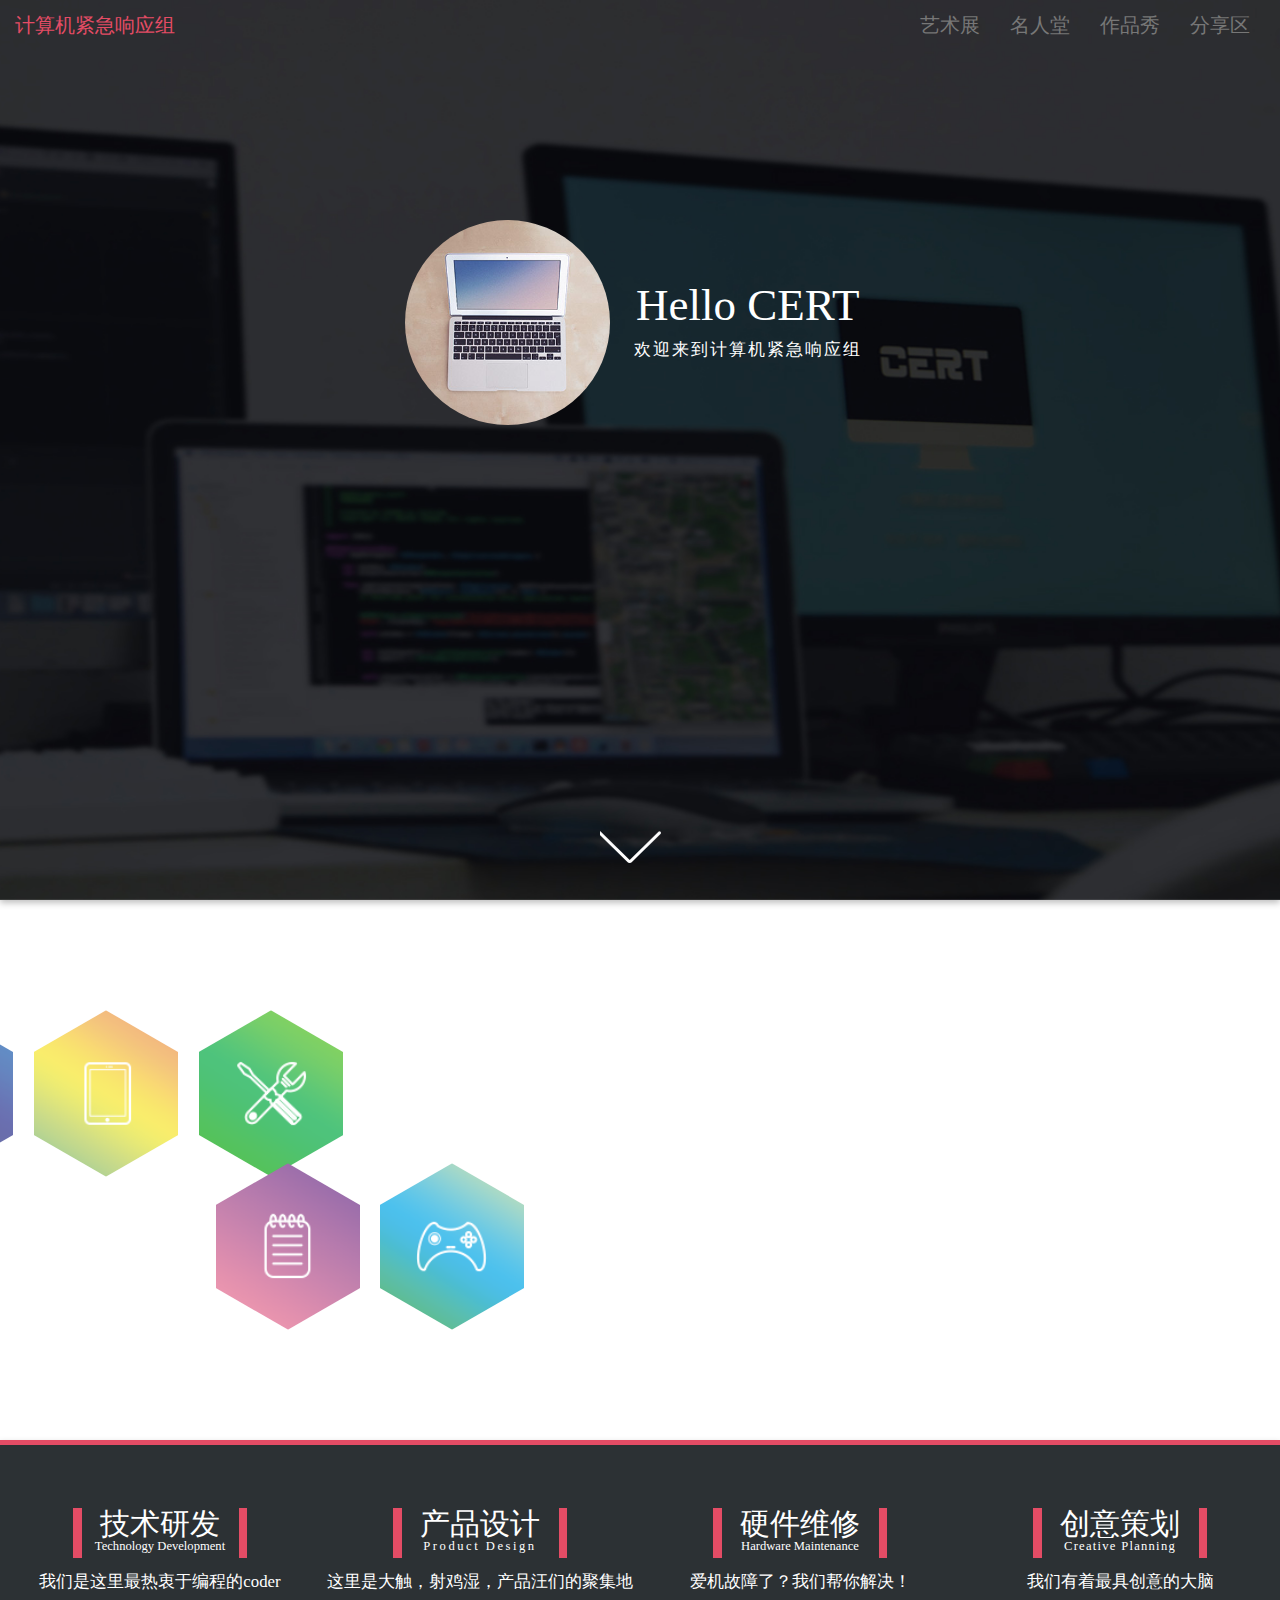
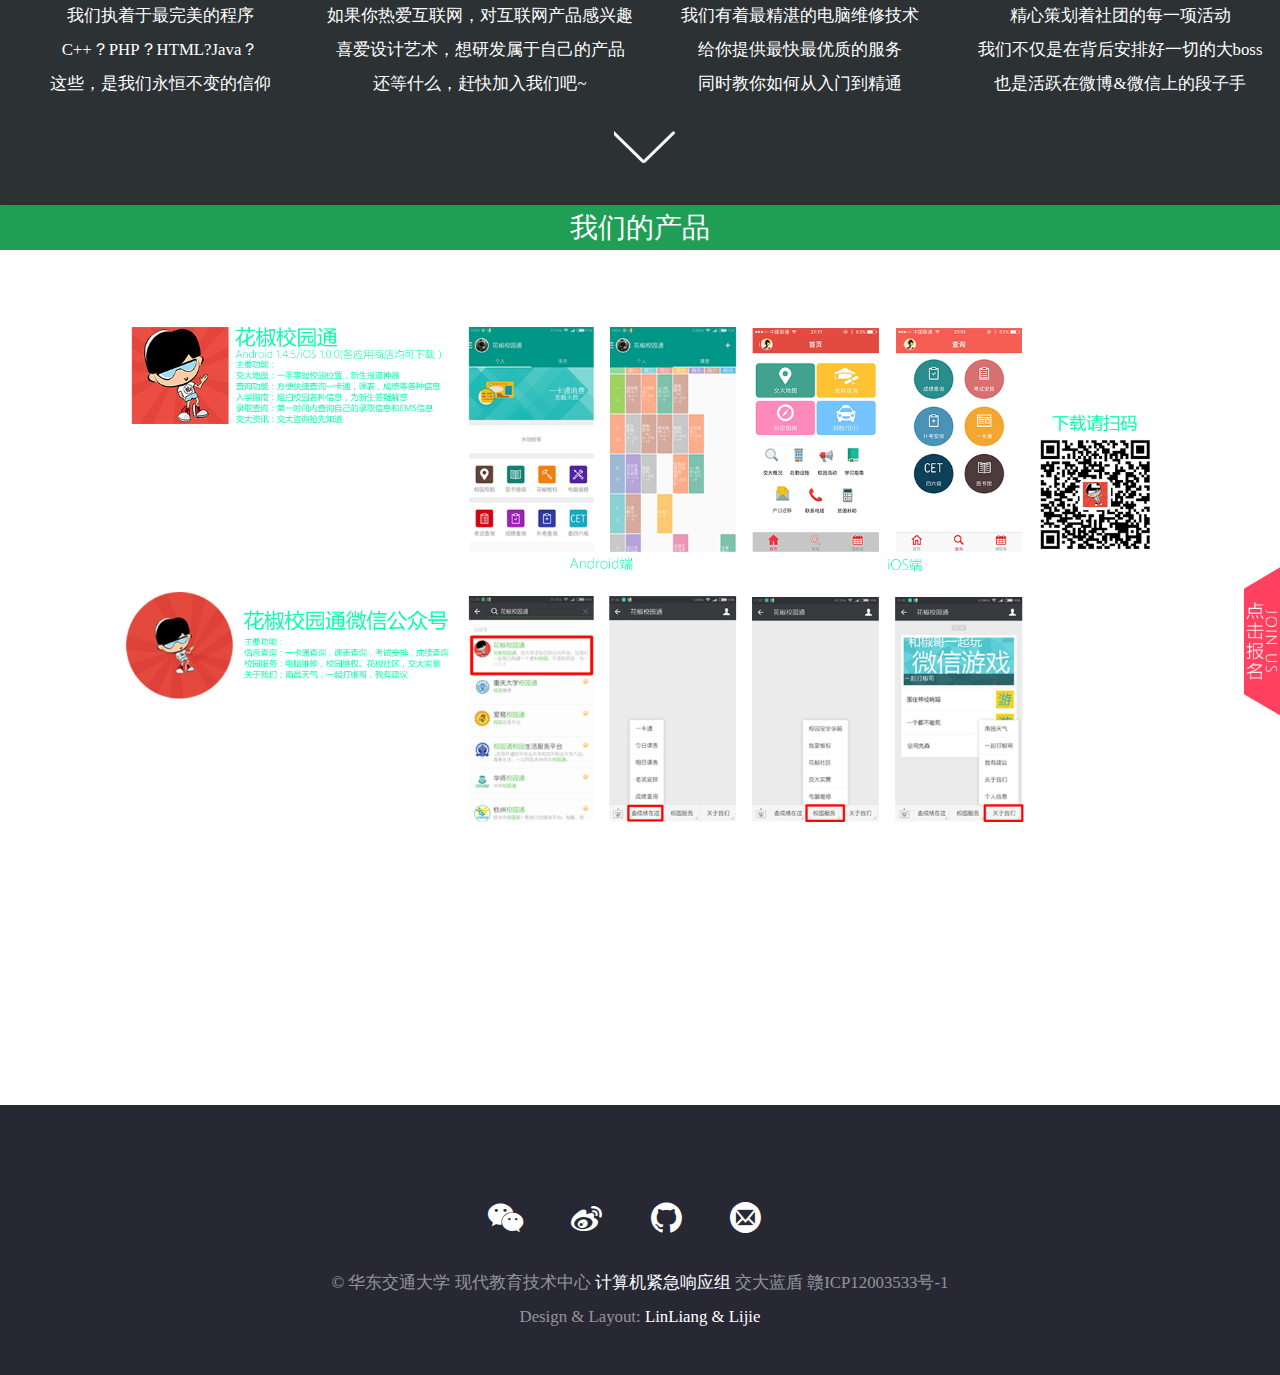
<file: index.html>
<!DOCTYPE html>
<html lang="en">
<head>
    <meta charset="UTF-8">
    <meta name="viewport" content="user-scalable=no, width=device-width, initial-scale=1.0" />
    <title>华东交通大学计算机紧急响应组</title>
    <link rel="stylesheet" type="text/css" href="css/style.css"><!-- 字体图标样式 -->
    <link rel="stylesheet" type="text/css" href="css/bootstrap.min.css">
    <link rel="stylesheet" type="text/css" href="css/main.css">
</head>
<body>
    <div class="container-fluid">
        <!-- 首屏 -->
        <div class="row row1" id="banner">
            <nav class="navbar navbar-default" role="navigation">
               <div class="navbar-header">
                  <button type="button" class="navbar-toggle" data-toggle="collapse" 
                           data-target="#example-navbar-collapse">
                           <span class="sr-only">切换导航</span>
                           <span class="icon-bar"></span>
                           <span class="icon-bar"></span>
                           <span class="icon-bar"></span>
                    </button>
                  <a class="navbar-brand" id="nav-title" href="#">计算机紧急响应组</a>
               </div>
              <!--  右边导航菜单 -->
               <div class="collapse navbar-collapse nav-more" id="example-navbar-collapse">
                  <ul class="nav navbar-nav">
                     <li><a href="#" id="nav-title1">艺术展</a></li>
                     <li><a href="#" id="nav-title2">名人堂</a></li>
                     <li><a href="#" id="nav-title3">作品秀</a></li>
                     <li><a href="#" id="nav-title4">分享区</a></li>
                  </ul>
               </div>
            </nav>
            <div class="content">
                <span class="logo">
                    <img src="images/pic01.jpg" alt="响应组图标">
                </span>
                <header class="bannerWord">
                    <h2>Hello CERT</h2>
                    <p>欢迎来到计算机紧急响应组</p>
                </header>
            </div>
            <a href="javascript:;" class="next" id="next1"></a>
        </div>
        
        <!-- 第二屏 -->
        <div class="row row2" id="one">
            <!-- 六边形部分 -->
            <div class="row row3" id="icons">
                <div class="box">
                    <!--第一行(lineFirst)-->
                    <div class="lineF">
                        <div class="boxF">
                            <div class="boxS">
                                <div class="boxT" style="background-image: url(images/pic10.png);">
                                </div>
                            </div>
                        </div>
                        <div class="boxF">
                            <div class="boxS">
                                <div class="boxT" style="background-image: url(images/pic11.png);">
                                </div>
                            </div>
                        </div>
                        <div class="boxF">
                            <div class="boxS">
                                <div class="boxT" style="background-image: url(images/pic12.png);">

                                </div>
                            </div>
                        </div>

                    </div>
                    <!--第二行(lineSecond)-->
                    <div class="lineS">
                        <div class="boxF">
                            <div class="boxS">
                                <div class="boxT" style="background-image: url(images/pic13.png);">
                                </div>
                            </div>
                        </div>
                        <div class="boxF">
                            <div class="boxS">
                                <div class="boxT" style="background-image: url(images/pic14.png);">
                                </div>
                            </div>
                        </div>
                    </div>
                </div>
            </div>

            <!-- 部门介绍部分 -->
            <div class="row row4" id="about">
                <div class="col-md-3 aboutWord" id="about1">
                    <div class="aboutTitle">
                        <span class="border"></span>
                        <div class="titleCenter">
                        <h2>&nbsp;&nbsp;技术研发&nbsp;&nbsp;</h2>
                        <h3 class="titleEng">Technology Development</h3>
                        </div>
                        <span class="border"></span>
                    </div>
                    <div class="aboutContent">
                        <p>我们是这里最热衷于编程的coder</p>
                        <p>我们执着于最完美的程序</p>
                        <p>C++？PHP？HTML?Java？</p>
                        <p>这些，是我们永恒不变的信仰</p>
                    </div>
                </div>
                <div class="col-md-3 aboutWord" id="about2">
                    <div class="aboutTitle">
                        <span class="border"></span>
                        <div class="titleCenter">
                        <h2>&nbsp;&nbsp;产品设计&nbsp;&nbsp;</h2>
                        <h3 class="titleEng" style="letter-spacing: 0.2em;">Product Design</h3>
                        </div>
                        <span class="border"></span>
                    </div>
                    <div class="aboutContent">
                        <p>这里是大触，射鸡湿，产品汪们的聚集地</p>
                        <p>如果你热爱互联网，对互联网产品感兴趣</p>
                        <p>喜爱设计艺术，想研发属于自己的产品</p>
                        <p>还等什么，赶快加入我们吧~</p>
                    </div>
                </div>
                <div class="col-md-3 aboutWord" id="about3">
                    <div class="aboutTitle">
                        <span class="border"></span>
                        <div class="titleCenter">
                        <h2>&nbsp;&nbsp;硬件维修&nbsp;&nbsp;</h2>
                        <h3 class="titleEng">Hardware Maintenance</h3>
                        </div>
                        <span class="border"></span>
                    </div>
                    <div class="aboutContent">
                        <p>爱机故障了？我们帮你解决！</p>
                        <p>我们有着最精湛的电脑维修技术</p>
                        <p>给你提供最快最优质的服务</p>
                        <p>同时教你如何从入门到精通</p>
                    </div>
                </div>
                <div class="col-md-3 aboutWord" id="about4">
                    <div class="aboutTitle">
                        <span class="border"></span>
                        <div class="titleCenter">
                        <h2>&nbsp;&nbsp;创意策划&nbsp;&nbsp;</h2>
                        <h3 class="titleEng" style="letter-spacing: 0.1em;">Creative Planning</h3>
                        </div>
                        <span class="border"></span>
                    </div>
                    <div class="aboutContent">
                        <p>我们有着最具创意的大脑</p>
                        <p>精心策划着社团的每一项活动</p>
                        <p>我们不仅是在背后安排好一切的大boss</p>
                        <p>也是活跃在微博&微信上的段子手</p>
                    </div>
                </div>
                <div class="col-md-3 aboutWord" id="about5">
                    <div class="aboutTitle">
                        <span class="border"></span>
                        <div class="titleCenter">
                        <h2>&nbsp;&nbsp;神秘部门&nbsp;&nbsp;</h2>
                        <h3 class="titleEng" style="letter-spacing: 0.4em;">Mysterious</h3>
                        </div>
                        <span class="border"></span>
                    </div>
                    <div class="aboutContent">
                        <p>你喜欢神秘吗！</p>
                        <p>在CERT，你都能找到臭味相投的小伙伴</p>
                        <p>我们已经等你很久了！</p>
                        <p>Come on！来CERT一起愉快地探（gao）寻（ji）吧！</p>
                    </div>
                </div>
                <a href="javascript:;" class="next" id="next2"></a>
            </div>
        </div>

        <!-- 报名表 -->
        <div class="row row2" id="three">
            <!-- 图片 -->
            <div class="register">
                <div class="registerTop">
                    <h2>我们的产品</h2>
                </div>
                <div class="row show"><img class="img-responsive imgChange" src="images/pic22.png" alt=""></div>
            </div>
            <!-- 弹出窗部分 -->
            <div class="slideBto">
            </div>
            <div class="slideRight" id="registerFrom">
                <div class="slideRightTop">
                    <p style="padding-top: 1em;padding-left: 1em;">加入我们</p>
                    <p style="padding-left: 1em;">你从未见过如此有逼格的社团</p>
                    <p style="padding-left: 1em;">我们愿一起陪你邂逅这段大学时光</p> 
                </div>
                <form class="slideForm" id="postForm">
                  <p class="infoP">请填写您的报名信息</p>
                    <div class="form-group">
                          <label for="firstname" class="col-md-2 control-label">名字</label>
                          <div class="col-md-9">
                             <input type="text" class="form-control" id="firstname">
                          </div>
                    </div>
                    <div class="form-group">
                         <label for="number" class="col-md-2 control-label">手机</label>
                         <div class="col-md-9">
                            <input type="text" class="form-control" id="number">
                        </div>
                    </div>
                    <div class="form-group">
                         <label for="depart" class="col-md-2 control-label">部门</label>
                         <div class="col-md-9">
                            <select class="form-control" id="depart">
                               <option value="1">产品设计部</option>
                               <option value="2">技术研发部</option>
                               <option value="3">硬件维修部</option>
                               <option value="4">创意策划部</option>
                            </select>
                        </div>
                    </div>
                    <div class="form-group">
                         <label for="grade" class="col-md-2 control-label">年级</label>
                         <div class="col-md-9">
                             <select class="form-control" id="grade">
                                <option value="1">大一</option>
                                <option value="2">大二</option>
                                <option value="3">大三</option>
                                <option value="4">大四</option>
                             </select>
                         </div>
                    </div>
                    <button type="button" id="submit" class="btn btn-soul" onclick="slide()">Join Us</button>
                </form>
                <div class="back"></div>
            </div>
            <div class="slideRight" id="success" style="display: none;">
                <img src="images/pic26.png" alt="成功">
                <div class="back"></div>
            </div>
            <div class="slideRight" id="fail" style="display: none;">
            <img src="images/pic25.png" alt="失败">
                <div class="back"></div>
            </div>
        </div>

        <!-- 页尾 -->
        <div class="row" id="four">
            <footer id="footer">
                <ul class="icons">
                    <li><a href="" target="_blank"><span class="icon icon-wechat"></span></a></li>
                    <li><a href="http://weibo.com/ecjtucert/profile?s=6cm7D0&is_all=1" target="_blank"><span class="icon icon-sina-weibo"></span></a></li>
                    <li><a href="https://github.com/CERTeam" target="_blank"><span class="icon icon-github"></span></a></li>
                    <li><a href="" target="_blank"><span class="icon icon-mail4"></span></a></li>
                </ul>
                <ul class="copyright">
                    <li>© 华东交通大学 现代教育技术中心 <a href="ecjtu.org">计算机紧急响应组 </a>交大蓝盾 赣ICP12003533号-1</li>
                    <li>Design & Layout: <a href="ecjtu.org">
                        LinLiang & Lijie
                    </a></li>
                </ul>
            </footer>
        </div>
    </div>
</body>
<script type="text/javascript" src="js/jquery-1.9.1.js"></script>
<script type="text/javascript" src="js/bootstrap.min.js"></script>
<script type="text/javascript" src="js/main.js"> </script>
<script type="text/javascript">
$(function(){
    $("#submit").click(function(){
        $.ajax({
            url:"text.html",
            type:"post",
            dataType:"json",
            data:$("#postForm").serializeArray(),
            success:function(msg){
                if (msg==0) {
                    alert(msg);
                }else{
                    alert("你好");
                }
            }
        });
    });
})               
</script>
</html>
</file>
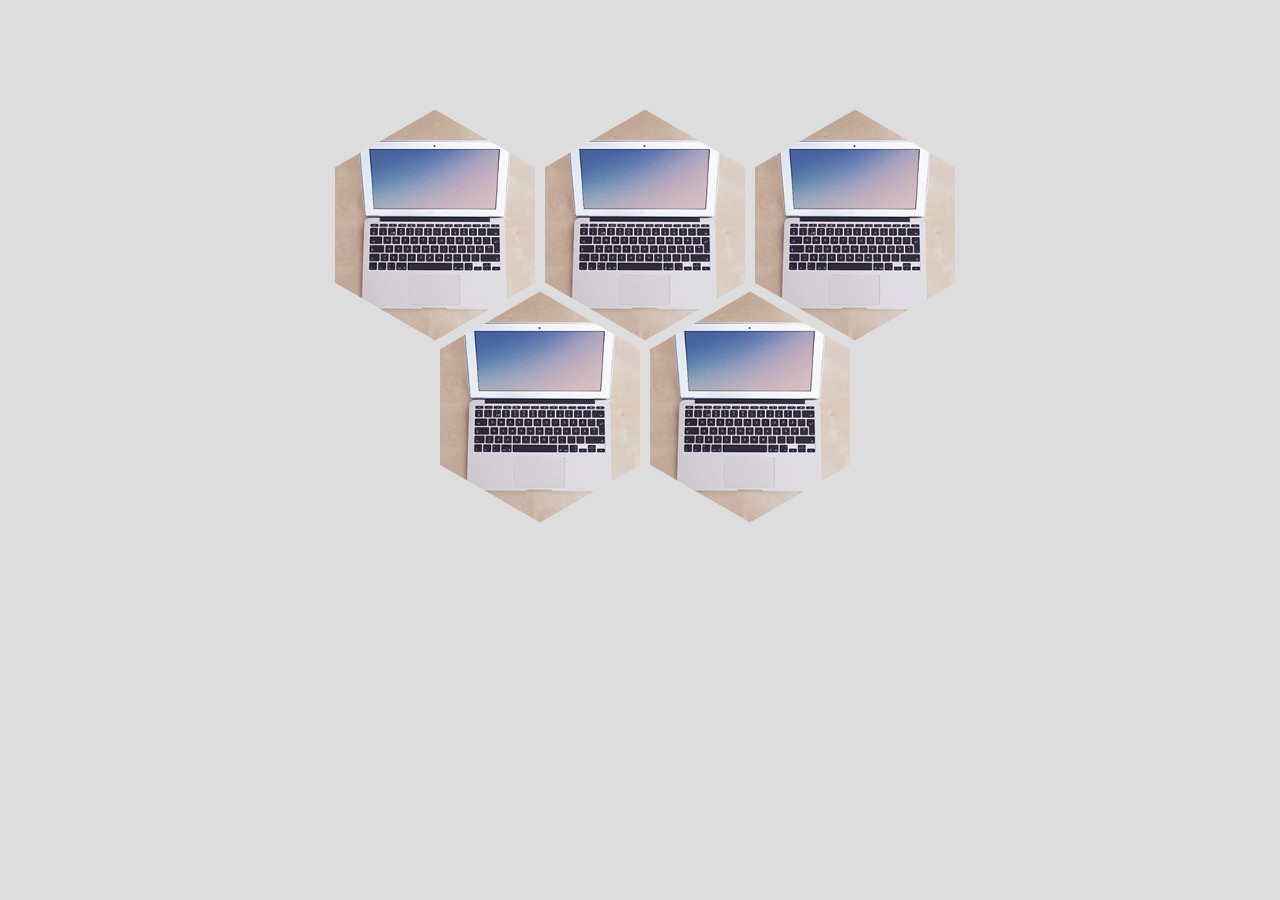
<file: text.html>
<!DOCTYPE html>
<html>
<head>
    <meta http-equiv="Content-Type" content="text/html; charset=utf-8" />
    <title>CSS3 实现六边形图片展示效果</title>
    <style type="text/css">
        body, div, img, ul, li
        {
            margin: 0;
            padding: 0;
        }
        body
        {
            font-size: 12px;
            background-color: #DDD;
            min-width: 1200px;
        }
        ul, ul li
        {
            list-style: none;
        }
        .clear
        {
            clear: both;
        }       
        .box
        {
            position: relative;
            width: 630px;
            margin: 100px auto;
        }
        .lineF, .lineS
        {
            position: absolute;
            visibility: hidden;
        }
        .lineS
        {
            top: 182px;
            left: 105px;
        }
        .boxF, .boxS, .boxT, .overlay
        {
            width: 200px;
            height: 250px;
            overflow: hidden;
        }
        .boxF, .boxS
        {
            visibility: hidden;
        }
        .boxF
        {
            transform: rotate(120deg);
            float: left;
            margin-left: 10px;
            -ms-transform: rotate(120deg);
            -moz-transform: rotate(120deg);
            -webkit-transform: rotate(120deg);
        }
        .boxS
        {
            transform: rotate(-60deg);
            -ms-transform: rotate(-60deg);
            -moz-transform: rotate(-60deg);
            -webkit-transform: rotate(-60deg);
        }
        .boxT
        {
            transform: rotate(-60deg);
            background: no-repeat 50% center;
            background-size: 125% auto;
            -ms-transform: rotate(-60deg);
            -moz-transform: rotate(-60deg);
            -webkit-transform: rotate(-60deg);
            visibility: visible;
        }
        .overlay
        {
            transition: all 250ms ease-in-out 0s;
            display: none;
            position: relative;
        }
        .overlay:hover
        {
            background-color: rgba(0,0,0,0.6);
        }
        .boxT:hover .overlay
        {
            display: block;
        }
        .overlay a
        {
            display: inline-block;
            position: absolute;
            left: 50%;
            top: 50%;
            margin: -16px 0 0 -16px;
            border-radius: 3px;
            background-color: #d3b850;
            text-align: center;
            line-height: 32px;
            width: 32px;
            height: 32px;
            text-decoration: none;
            color: White;
            font-size: 18px;
            font-weight: bolder;
        }
    </style>
</head>
<body>
    <div class="box">
        <!--第一行(lineFirst)-->
        <div class="lineF">
            <div class="boxF">
                <div class="boxS">
                    <div class="boxT" style="background-image: url(images/pic01.jpg);">
                        
                    </div>
                </div>
            </div>
            <div class="boxF">
                <div class="boxS">
                    <div class="boxT" style="background-image: url(images/pic01.jpg);">
                        
                    </div>
                </div>
            </div>
            <div class="boxF">
                <div class="boxS">
                    <div class="boxT" style="background-image: url(images/pic01.jpg);">
                        
                    </div>
                </div>
            </div>

        </div>
        <!--第二行(lineSecond)-->
        <div class="lineS">
            <div class="boxF">
                <div class="boxS">
                    <div class="boxT" style="background-image: url(images/pic01.jpg);">
                        
                    </div>
                </div>
            </div>
            <div class="boxF">
                <div class="boxS">
                    <div class="boxT" style="background-image: url(images/pic01.jpg);">
                        
                    </div>
                </div>
            </div>
        </div>
    </div>
</body>
</html>
</file>
<file: css/style.css>
@font-face {
    font-family: 'icomoon';
    src:    url('../fonts/icomoon.eot?kvwfja');
    src:    url('../fonts/icomoon.eot?kvwfja#iefix') format('embedded-opentype'),
        url('../fonts/icomoon.ttf?kvwfja') format('truetype'),
        url('../fonts/icomoon.woff?kvwfja') format('woff'),
        url('../fonts/icomoon.svg?kvwfja#icomoon') format('svg');
    font-weight: normal;
    font-style: normal;
}

[class^="icon-"], [class*=" icon-"] {
    /* use !important to prevent issues with browser extensions that change fonts */
    font-family: 'icomoon' !important;
    speak: none;
    font-style: normal;
    font-weight: normal;
    font-variant: normal;
    text-transform: none;
    line-height: 1;

    /* Better Font Rendering =========== */
    -webkit-font-smoothing: antialiased;
    -moz-osx-font-smoothing: grayscale;
}

.icon-wechat:before {
    content: "\e900";
}
.icon-mail4:before {
    content: "\ea86";
}
.icon-sina-weibo:before {
    content: "\ea9a";
}
.icon-github:before {
    content: "\eab0";
}
</file>
<file: css/main.css>
body{
    height: 100%;
    width: 100%;
    overflow-x: hidden; 
    font-family: "Microsoft YaHei";
}
.row{
    background-attachment: fixed;
    background-size: cover;
    position: relative;
    overflow-y: hidden; 
    overflow-x: hidden; 
}
.next{/*向下翻页箭头样式*/
    display: block;
    font-size: 2rem;
    margin-top: -2em;
    text-align: center;
    color: #fa7676;
    margin: 0 auto;
    height: 4.9vh;
    min-height: 40px;
    background-image: url(../images/arrow.png);
    width: 8rem;
    background-position: center center;
    background-repeat: no-repeat;
}
.next:hover,.next:visited,.next:active,a:link{
    text-decoration: none;
    color: white;
}
/*首屏样式开始*/
.row1{/*首屏的样式*/
    background-color: #272833;
    background-image: url(../images/banner2.jpg);
    background-position: center center;
    box-shadow: 0 0.25vw 0.5vw 0 rgba(0, 0, 0, 0.25);
    min-height: 100vh;
    text-align: center;
    z-index: 21;
}
#banner .content{
    display: inline-block;
    margin-right: 1%;
    max-width: 95%;
    padding: 13.3vw;
    position: relative;
    text-align: center;
    vertical-align: middle;
    z-index: 1;
}
.logo{
    border-radius: 100%;
    display: inline-block;
    height: 16vw;
    vertical-align: middle;
    width: 16vw;
}
.content .bannerWord{
    display: inline-block;
    vertical-align: middle;
    text-align: center;
    margin-left: 2rem;
}
.content header p {
    letter-spacing: 0.2rem;
    line-height: 2em;
    color: white;
    text-indent: 0rem;
    font-size: 1.2em;
}
.content header h2{
    font-size: 4.5rem;
    color: white;
    line-height: 3.5rem;
}
.content header h2 span{
    font-size: 5rem;
    padding-right: 1vw;
    padding-left: 2vw;
}
.logo img{
    border-radius: 100%;
    display: block;
    width: 100%;
}
.navbar-default{
    border: none;
    border-radius: 0;
    background-color: rgba(0, 0, 0, 0);
    margin-bottom: 0px;
}
#nav-title{
    font-size: 2rem;
    -moz-transition: border-color 0.2s ease-in-out, color 0.2s ease-in-out;
    -webkit-transition: border-color 0.2s ease-in-out, color 0.2s ease-in-out;
    -ms-transition: border-color 0.2s ease-in-out, color 0.2s ease-in-out;
    transition: border-color 0.2s ease-in-out, color 0.2s ease-in-out;
    
    text-decoration: none;
}
#nav-title:hover{
    color: #e44c65;
}
#nav-title1{
    font-size: 2rem;
    -moz-transition: border-color 0.2s ease-in-out, color 0.2s ease-in-out;
    -webkit-transition: border-color 0.2s ease-in-out, color 0.2s ease-in-out;
    -ms-transition: border-color 0.2s ease-in-out, color 0.2s ease-in-out;
    transition: border-color 0.2s ease-in-out, color 0.2s ease-in-out;
    
    text-decoration: none;
}
#nav-title1:hover{
    color: #e44c65;
}
#nav-title2{
    font-size: 2rem;
    -moz-transition: border-color 0.2s ease-in-out, color 0.2s ease-in-out;
    -webkit-transition: border-color 0.2s ease-in-out, color 0.2s ease-in-out;
    -ms-transition: border-color 0.2s ease-in-out, color 0.2s ease-in-out;
    transition: border-color 0.2s ease-in-out, color 0.2s ease-in-out;
    
    text-decoration: none;
}
#nav-title2:hover{
    color: #e44c65;
}
#nav-title3{
    font-size: 2rem;
    -moz-transition: border-color 0.2s ease-in-out, color 0.2s ease-in-out;
    -webkit-transition: border-color 0.2s ease-in-out, color 0.2s ease-in-out;
    -ms-transition: border-color 0.2s ease-in-out, color 0.2s ease-in-out;
    transition: border-color 0.2s ease-in-out, color 0.2s ease-in-out;
    
    text-decoration: none;
}
#nav-title3:hover{
    color: #e44c65;
}
#nav-title4{
    font-size: 2rem;
    -moz-transition: border-color 0.2s ease-in-out, color 0.2s ease-in-out;
    -webkit-transition: border-color 0.2s ease-in-out, color 0.2s ease-in-out;
    -ms-transition: border-color 0.2s ease-in-out, color 0.2s ease-in-out;
    transition: border-color 0.2s ease-in-out, color 0.2s ease-in-out;
    
    text-decoration: none;
}
#nav-title4:hover{
    color: #e44c65;
}
.nav-more{
    float: right;
}
.navbar-default .navbar-toggle{
    border: none;
}
.navbar-default .navbar-toggle:hover{
    background-color: #e44c65;
}
.navbar-default .navbar-toggle:hover span{
    background-color: white;
}

#next1{
    margin-top: 6vh;
    margin: 0;
    position: absolute;
    margin-left: -4rem;
    left: 50%;
    bottom: 30px;
    z-index: 12;
}
/*首屏样式结束*/

/*第二屏样式开始*/

.row2{/*第二、三屏的样式*/
   min-height: 100vh;
   box-shadow: 0 0.25vw 0.5vw 0 rgba(0, 0, 0, 0.25); 
   overflow-x: hidden;
}
#one{/*第二屏单独样式*/
    background-image: url(../images/209068-106.jpg);
    background-position: center center;
}
.row3{/*第二屏上部分样式*/
    margin: 0; 
    min-height: 60vh;
    box-shadow: 0 0.25vw 0.5vw 0 rgba(0, 0, 0, 0.25);
}
    /*六边形图标样式开始*/
    .box
    {
        position: relative;
        width: 58vh;
        left: -120vh;
        margin: 12vh auto;
    }
    .lineF, .lineS
    {
        position: absolute;
        visibility: hidden;
    }
    .lineF{
        left: -120vh;
    }
    .lineS
    {
        top: 17vh;
        left: 9vh;
    }
    .boxF, .boxS, .boxT, .overlay
    {
        width: 16vh;
        height: 19vh;
        overflow: hidden;
    }
    .boxF, .boxS
    {
        visibility: hidden;
    }
    .boxF
    {
        transform: rotate(120deg);
        float: left;
        margin-left: 2.3vh;
        -ms-transform: rotate(120deg);
        -moz-transform: rotate(120deg);
        -webkit-transform: rotate(120deg);
    }
    .boxS
    {
        transform: rotate(-60deg);
        -ms-transform: rotate(-60deg);
        -moz-transform: rotate(-60deg);
        -webkit-transform: rotate(-60deg);
    }
    .boxT
    {
        transform: rotate(-60deg);
        background: no-repeat 50% center;
        background-size: 125% auto;
        -ms-transform: rotate(-60deg);
        -moz-transform: rotate(-60deg);
        -webkit-transform: rotate(-60deg);
        visibility: visible;
    }
    /*六边形图标样式结束*/

.row4{/*第二屏下部分样式*/
    margin: 0; 
    min-height: 40vh; 
    background-color: rgba(21,27,30,0.90);
    border-top:0.4em solid #e44c65; 
    box-shadow: 0 0.25vw 0.5vw 0 rgba(0, 0, 0, 0.25);
}
    /*部门介绍样式开始*/
        .aboutWord{
            height: 40vh;
            text-align: center;
            padding: 0;
            padding-top: 3em;
        }
        .aboutWord h2,.aboutWord h3,.aboutWord p{
            color: white;
        }
        .titleEng{
            font-size: 0.9em;
        }
        .aboutTitle h2,.aboutTitle h3{
            margin: 0;
            display: block;
        }
        .aboutTitle{
            margin-bottom: 1em;
        }
        .aboutTitle p{
            display: block;
        }     
        .border{
            width: 0.6em;
            height: 50px;
            background-color: #e44c65;
            display: inline-block;
            position: relative;
            top: 0.6em;
        }
        .titleCenter{
            display: inline-block;
            margin-top: 20px;
        }
        .highlight{
            background-color: rgba(21,45,64,0.7);
        }
        .aboutContent p{
            font-size: 1.2em;
        }
    /*部门介绍样式结束*/
/*第二屏翻页箭头*/
#next2{
    position: absolute;
    z-index: 10;
    left: 48%;
    bottom: 35px;
}

/*第二屏样式结束*/




/*第三屏样式开始*/
#three{/*第三屏单独样式*/
    background-image: url(../images/pic21.png);
    overflow-y: hidden;
    padding: 0;
    min-height: 635px;
}
.slideBto{
    width: 4vh;
    height: 17vh;
    background-image: url(../images/pic20.png);
    background-position: center;
    background-size: cover;
    position: absolute;
    top: 40%;
    right: 0;
}
.slide{
    height: 100vh;
    /*background-image: url(../images/blog-2.jpg);*/
    background-size: cover;
    background-attachment: fixed;
    padding: 0;
    border-left: 0.5em solid #5480F1;
    overflow: hidden;
    position: relative;
}
.slideRight{
    border-left: none;
    min-width: 25vw;
    height: 95vh;
    min-height: 604px;
    background-color: #f85670; 
    position: absolute;
    right: -115vw;
    top: 5vh;
}
.register{
    width: 100%;
    height: 100vh;
    float: left;
}

.registerTop{
    background-color: #219e56;
    width: 100vw;
    height: 5vh;
    text-align: center;
}
.registerTop h2{
    color: white;
    font-size: 2em;
    line-height: 5vh;
    margin: 0;
}
.slideRightTop p{
    color: white;
    font-size: 2em;
    line-height: 1em;
}
.slideForm{
    text-align: left;
    padding-left: 2em;
    padding-right: 2em;
    margin-top: 5em;
}
.slideForm .infoP{
    color: white;
    font-size: 1.2em;
    padding-left: 5em;
}
.form-group{
    height: 3em;
}
.btn-soul{
    background-color: rgba(0,0,0,0);
    border: 1px solid white;
    color: white;
    width: 5em;
    height: 2em;
    font-size: 1.3em;
    margin-top: 1.5vh;
    margin-left: 4.6em;
}
.btn-soul:hover{
    background-color: white;
    color: #f85670;
}
.control-label{
    font-weight: normal;
    color: white;
    font-size: 2em;
    text-align: left;
    margin: 0;
    padding: 0; 
}
.form-control{
    background-color: rgba(255,255,255,0);
    border: 2px solid #fff;
    border-radius: 5px;
    color: white;
    height: 3em;
}
.form-control option{
    color: black;
}
.col-md-9{
    padding: 0; 
}

#about5{
    width: 100%;
    position: initial;
    display: none;
    text-align: center;
    margin: 0 auto;
}
.show img{
    position: relative;
}
.back{
    color: white;
    background-image: url(../images/pic23.png);
    width: 2.89em;
    height: 2.8em;
    position: absolute;
    bottom: 0;
}
.back:hover{
    background-image: url(../images/pic24.png);
}
#success img{
    vertical-align: middle;
    display: block;
    margin: 0 auto;
    position: relative;
    top: 30%;
}
#fail img{
    vertical-align: middle;
    display: block;
    margin: 0 auto;
    position: relative;
    top: 30%;
}
/*第二屏样式结束*/


#four{/*页尾样式*/
    background-color: #272833;
    height: 30vh;
    min-height: 250px;
    padding: 0;
}
#footer .copyright {
    color: rgba(255, 255, 255, 0.5);
    font-size: 1.2em;
    line-height: 2em;
    padding: 0;
    text-align: center;
}
ul.icons {
    cursor: default;
    list-style: none;
    padding-left: 0;
    display: block;
    margin: 7em auto 2em auto;
    text-align: center;
    min-width: 320px;
}
ul.icons li {
    display: inline-block;
    height: 2.5em;
    line-height: 2.5em;
    padding: 0 0.5em;
}
.icon {
    font-size: 2.2em;
    letter-spacing: 1em;
    color: white;
}
ul.icons li a:hover .icon{
    color: #E44c65;
}
/*响应式样式*/
@media screen and (max-width: 991px){

.form-group {
    height: 5em;
}
.slideRight{
    height: 100vh;
    position: absolute;
    top: 0;
    min-height: 635px;
}
.registerTop{
    display: none;
}
}
@media screen and (max-width: 390px) { /*当屏幕尺寸小于1569px时，应用下面的CSS样式*/  
.show img{
    display: none;
}
.slideRight{
    left: 0;
}
.back{
    bottom:10px;
}
}
@media screen and (max-width: 1250px){
    #next2{
        display: none;
    }
    .aboutWord{
        padding-top:0;
    }
    .aboutContent p{
        line-height: 1em;
        font-size: 1em;
    }
}
@media screen and (max-width: 653px){
ul.icons{
    margin-bottom: 1em
}
.copyRight{
    line-height: 1.1em;
}
}
@media screen and (max-height: 626px){
#next2{
    display:none;
}
.aboutWord{
    padding-top: 1.5em;
}
.aboutContent p{
    line-height: 1em;
    font-size: 1em;
}
}
</file>
